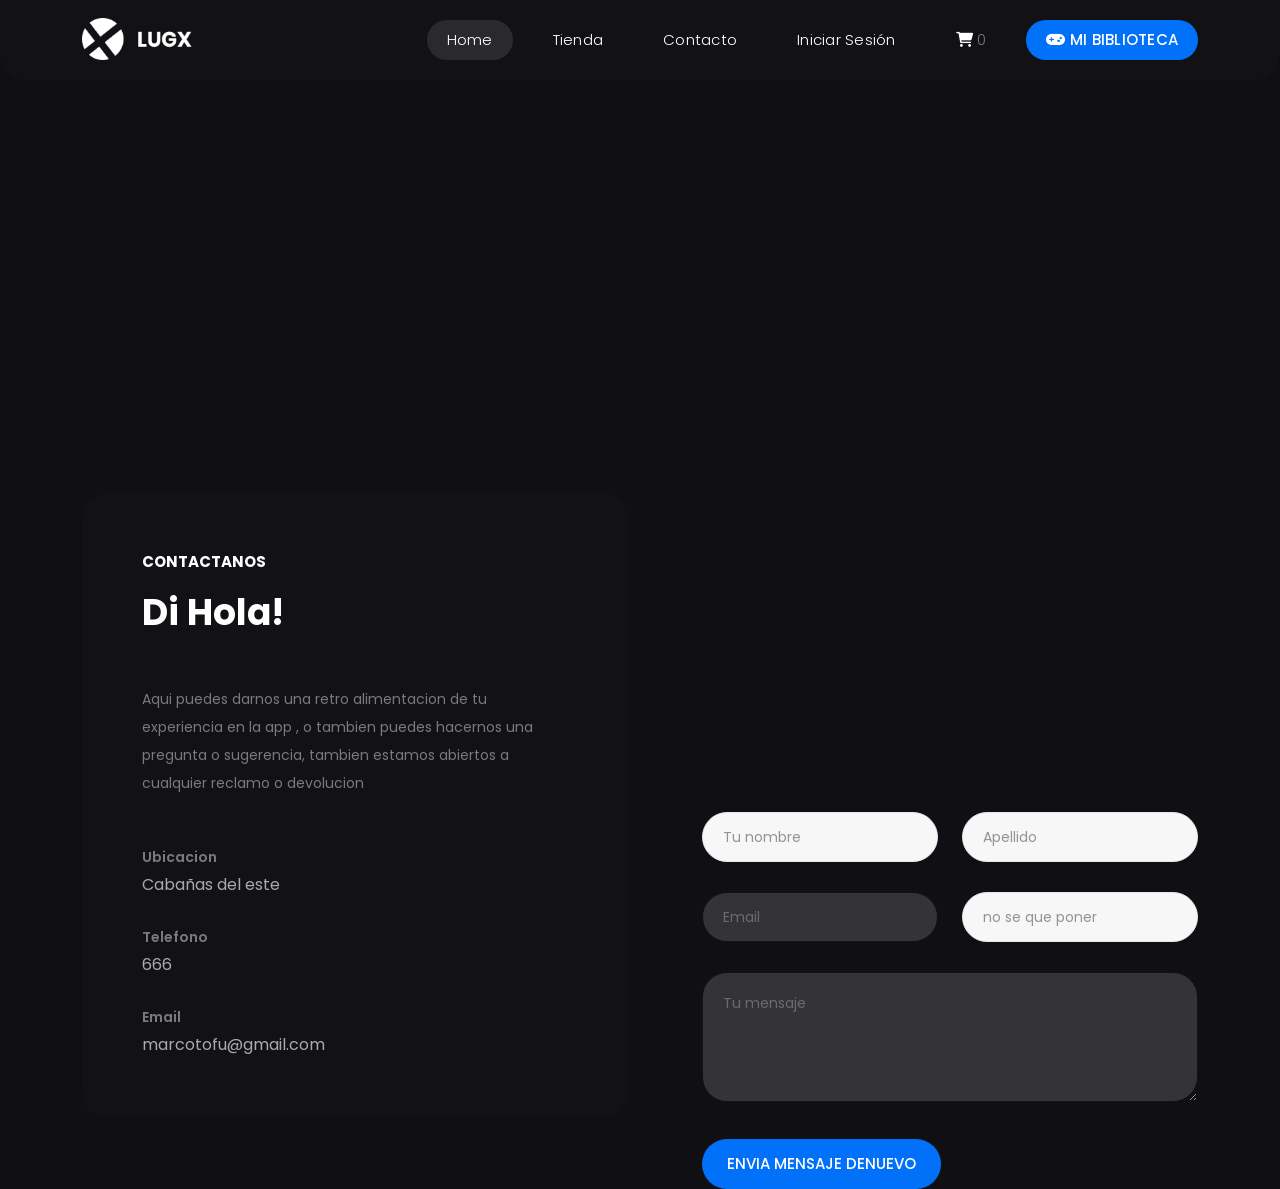
<file: contact.html>
<!DOCTYPE html>
<html lang="en">

<!DOCTYPE html>
<html lang="en">

<head>
  <meta charset="utf-8">
  <meta name="viewport" content="width=device-width, initial-scale=1, shrink-to-fit=no">
  <link href="https://fonts.googleapis.com/css2?family=Poppins:wght@100;200;300;400;500;600;700;800;900&display=swap" rel="stylesheet">

  <title>Lugx Gaming Template - Contact Page</title>

  <!-- Bootstrap core CSS -->
  <link href="vendor/bootstrap/css/bootstrap.min.css" rel="stylesheet">

  <!-- Additional CSS Files -->
  <link rel="stylesheet" href="assets/css/fontawesome.css">
  <link rel="stylesheet" href="assets/css/templatemo-lugx-gaming.css">
  <link rel="stylesheet" href="assets/css/owl.css">

  </head>

<body>

  <!-- ***** Preloader Start ***** -->
  <div id="js-preloader" class="js-preloader">
    <div class="preloader-inner">
      <span class="dot"></span>
      <div class="dots">
        <span></span>
        <span></span>
        <span></span>
      </div>
    </div>
  </div>
  <!-- ***** Preloader End ***** -->

  <!-- ***** Header Area Start ***** -->
  <header class="header-area header-sticky">
    <div class="container">
        <div class="row">
            <div class="col-12">
                <nav class="main-nav">
                    <!-- ***** Logo Start ***** -->
                    <a href="index.html" class="logo">
                        <img src="assets/images/logo.png" alt="" style="width: 158px;">
                    </a>
                    <!-- ***** Logo End ***** -->
                    <!-- ***** Menu Start ***** -->
                    <ul class="nav">
                      <li><a href="index.html" class="active">Home</a></li>
              <li><a href="shop.html">Tienda</a></li>
              
              <li><a href="contact.html">Contacto</a></li>
              <li><a href="login.html" id="auth-link">Iniciar Sesión</a></li>
              <li><a href="cart.html"><i class="fa fa-shopping-cart"></i> <span id="cart-count">0</span></a></li>
              <li><a href="library.html"><i class="fa fa-gamepad"></i> Mi Biblioteca</a></li>

                  </ul>   
                    <a class='menu-trigger'>
                        <span>Menu</span>
                    </a>
                    <!-- ***** Menu End ***** -->
                </nav>
            </div>
        </div>
    </div>
  </header>
  <!-- ***** Header Area End ***** -->

  <div class="page-heading header-text">
    <div class="container">
      <div class="row">
       
      </div>
    </div>
  </div>

  <div class="contact-page section">
    <div class="container">
      <div class="row">
        <div class="col-lg-6 align-self-center">
          <div class="left-text">
            <div class="section-heading">
              <h6>Contactanos</h6>
              <h2>Di Hola!</h2>
            </div>
            <p>Aqui puedes darnos una retro alimentacion de tu experiencia en la app , o tambien puedes hacernos una pregunta o sugerencia, tambien estamos abiertos a cualquier reclamo o devolucion</p> 
            <ul>
              <li><span>Ubicacion</span>Cabañas del este</li>
              <li><span>Telefono</span> 666</li>
              <li><span>Email</span> marcotofu@gmail.com</li>
            </ul>
          </div>
        </div>
        <div class="col-lg-6">
          <div class="right-content">
            <div class="row">
              <div class="col-lg-12">
                <div id="map">
                  <iframe src="https://www.google.com/maps/embed?pb=!1m18!1m12!1m3!1d12469.776493332698!2d-80.14036379941481!3d25.907788681148624!2m3!1f357.26927939317244!2f20.870722720054623!3f0!3m2!1i1024!2i768!4f35!3m3!1m2!1s0x88d9add4b4ac788f%3A0xe77469d09480fcdb!2sSunny%20Isles%20Beach!5e1!3m2!1sen!2sth!4v1642869952544!5m2!1sen!2sth" width="100%" height="325px" frameborder="0" style="border:0; border-radius: 23px;" allowfullscreen=""></iframe>
                </div>
              </div>
              <div class="col-lg-12">
                <form id="contact-form" action="" method="post">
                  <div class="row">
                    <div class="col-lg-6">
                      <fieldset>
                        <input type="name" name="name" id="name" placeholder="Tu nombre" autocomplete="on" required>
                      </fieldset>
                    </div>
                    <div class="col-lg-6">
                      <fieldset>
                        <input type="surname" name="surname" id="surname" placeholder="Apellido" autocomplete="on" required>
                      </fieldset>
                    </div>
                    <div class="col-lg-6">
                      <fieldset>
                        <input type="text" name="email" id="email" pattern="[^ @]*@[^ @]*" placeholder="Email" required="">
                      </fieldset>
                    </div>
                    <div class="col-lg-6">
                      <fieldset>
                        <input type="subject" name="subject" id="subject" placeholder="no se que poner" autocomplete="on" >
                      </fieldset>
                    </div>
                    <div class="col-lg-12">
                      <fieldset>
                        <textarea name="message" id="message" placeholder="Tu mensaje"></textarea>
                      </fieldset>
                    </div>
                    <div class="col-lg-12">
                      <fieldset>
                        <button type="submit" id="form-submit" class="orange-button">Envia mensaje denuevo</button>
                      </fieldset>
                    </div>
                  </div>
                </form>
              </div>
            </div>
          </div>
        </div>
      </div>
    </div>
  </div>  

 

  <!-- Scripts -->
  <!-- Bootstrap core JavaScript -->
  <script src="vendor/jquery/jquery.min.js"></script>
  <script src="vendor/bootstrap/js/bootstrap.min.js"></script>
  <script src="assets/js/isotope.min.js"></script>
  <script src="assets/js/owl-carousel.js"></script>
  <script src="assets/js/counter.js"></script>
  <script src="assets/js/custom.js"></script>

  </body>
</html>
</file>
<file: assets/css/templatemo-lugx-gaming.css>
/*

TemplateMo 589 lugx gaming

https://templatemo.com/tm-589-lugx-gaming

*/

/* ---------------------------------------------
Table of contents
------------------------------------------------
01. font & reset css
02. reset
03. global styles
04. header
05. banner
06. features
07. testimonials
08. contact
09. footer

--------------------------------------------- */
/* 
---------------------------------------------
font & reset css
--------------------------------------------- 
*/
@import url("https://fonts.googleapis.com/css2?family=Poppins:wght@100;200;300;400;500;600;700;800;900");
/* 
---------------------------------------------
reset
--------------------------------------------- 
*/
html,
body,
div,
span,
applet,
object,
iframe,
h1,
h2,
h3,
h4,
h5,
h6,
p,
blockquote,
div pre,
a,
abbr,
acronym,
address,
big,
cite,
code,
del,
dfn,
em,
font,
img,
ins,
kbd,
q,
s,
samp,
small,
strike,
strong,
sub,
sup,
tt,
var,
b,
u,
i,
center,
dl,
dt,
dd,
ol,
ul,
li,
figure,
header,
nav,
section,
article,
aside,
footer,
figcaption {
  margin: 0;
  padding: 0;
  border: 0;
  outline: 0;
}

.clearfix:after {
  content: ".";
  display: block;
  clear: both;
  visibility: hidden;
  line-height: 0;
  height: 0;
}

.clearfix {
  display: inline-block;
}

html[xmlns] .clearfix {
  display: block;
}

* html .clearfix {
  height: 1%;
}

ul,
li {
  padding: 0;
  margin: 0;
  list-style: none;
}

header,
nav,
section,
article,
aside,
footer,
hgroup {
  display: block;
}

* {
  box-sizing: border-box;
}

html,
body {
  font-family: "Poppins", sans-serif;
  -ms-text-size-adjust: 100%;
  -webkit-font-smoothing: antialiased;
  -moz-osx-font-smoothing: grayscale;
}

a {
  text-decoration: none !important;
}

h1,
h2,
h3,
h4,
h5,
h6 {
  color: #1e1e1e;
  margin-top: 0px;
  margin-bottom: 0px;
  font-weight: 700;
}

ul {
  margin-bottom: 0px;
}

p {
  font-size: 14px;
  line-height: 28px;
  color: #4a4a4a;
}

img {
  width: 100%;
  overflow: hidden;
}

/* 
---------------------------------------------
Global Styles
--------------------------------------------- 
*/
html,
body {
  font-family: "Poppins", sans-serif;
  background-color: #101014;
}

::selection {
  background: #0071f8;
  color: #fff;
}

::-moz-selection {
  background: #0071f8;
  color: #fff;
}

.section {
  margin-top: 120px;
  background-color: #121216;
}

.section-heading {
  margin-bottom: 70px;
}

.section-heading h2 {
  font-size: 36px;
  font-weight: 700;
  text-transform: capitalize;
  margin-top: 20px;
  line-height: 44px;
  color: #fff;
}

.section-heading h2 em {
  font-style: normal;
  color: #0071f8;
}

.section-heading h6 {
  color: #ee626b;
  font-size: 15px;
  text-transform: uppercase;
  font-weight: 700;
}

.main-button a {
  display: inline-block;
  background-color: #ee626b;
  text-transform: uppercase;
  color: #fff;
  font-size: 14px;
  font-weight: 600;
  height: 50px;
  line-height: 50px;
  padding: 0px 30px;
  border-radius: 25px;
  transition: all 0.3s;
}

.main-button a:hover {
  background-color: #0071f8;
  color: #fff;
}

/* 
---------------------------------------------
Pre-loader Style
--------------------------------------------- 
*/

.js-preloader {
  position: fixed;
  top: 0;
  left: 0;
  right: 0;
  bottom: 0;
  background-color: rgba(0, 0, 0, 0.99);
  display: -webkit-box;
  display: flex;
  -webkit-box-align: center;
  align-items: center;
  -webkit-box-pack: center;
  justify-content: center;
  opacity: 1;
  visibility: visible;
  z-index: 9999;
  -webkit-transition: opacity 0.25s ease;
  transition: opacity 0.25s ease;
}

.js-preloader.loaded {
  opacity: 0;
  visibility: hidden;
  pointer-events: none;
}

@-webkit-keyframes dot {
  50% {
    -webkit-transform: translateX(96px);
    transform: translateX(96px);
  }
}

@keyframes dot {
  50% {
    -webkit-transform: translateX(96px);
    transform: translateX(96px);
  }
}

@-webkit-keyframes dots {
  50% {
    -webkit-transform: translateX(-31px);
    transform: translateX(-31px);
  }
}

@keyframes dots {
  50% {
    -webkit-transform: translateX(-31px);
    transform: translateX(-31px);
  }
}

.preloader-inner {
  position: relative;
  width: 142px;
  height: 40px;
  background: transparent;
}

.preloader-inner .dot {
  position: absolute;
  width: 16px;
  height: 16px;
  top: 12px;
  left: 15px;
  background: #0071f8;
  border-radius: 50%;
  -webkit-transform: translateX(0);
  transform: translateX(0);
  -webkit-animation: dot 2.8s infinite;
  animation: dot 2.8s infinite;
}

.preloader-inner .dots {
  -webkit-transform: translateX(0);
  transform: translateX(0);
  margin-top: 12px;
  margin-left: 31px;
  -webkit-animation: dots 2.8s infinite;
  animation: dots 2.8s infinite;
}

.preloader-inner .dots span {
  display: block;
  float: left;
  width: 16px;
  height: 16px;
  margin-left: 16px;
  background: #0071f8;
  border-radius: 50%;
}

/* 
---------------------------------------------
Header Style
--------------------------------------------- 
*/

.background-header {
  background-color: #121216 !important; /* Cambiado de #0071f8 a #121216 */
  border-radius: 0px 0px 25px 25px;
  height: 80px !important;
  position: fixed !important;
  top: 0 !important;
  left: 0;
  right: 0;
  box-shadow: 0px 0px 10px rgba(0, 0, 0, 0.15) !important;
  -webkit-transition: all 0.5s ease 0s;
  -moz-transition: all 0.5s ease 0s;
  -o-transition: all 0.5s ease 0s;
  transition: all 0.5s ease 0s;
}

.background-header .logo img {
  max-width: 110px;
}

.header-area {
  position: absolute;
  background-color: #121216;
  top: 40px;
  left: 0;
  right: 0;
  z-index: 100;
  -webkit-transition: all 0.5s ease 0s;
  -moz-transition: all 0.5s ease 0s;
  -o-transition: all 0.5s ease 0s;
  transition: all 0.5s ease 0s;
}

.header-area .main-nav {
  background: transparent;
  display: flex;
}

.header-area .main-nav .logo {
  -webkit-transition: all 0.3s ease 0s;
  -moz-transition: all 0.3s ease 0s;
  -o-transition: all 0.3s ease 0s;
  transition: all 0.3s ease 0s;
  display: inline-block;
}

.header-area .main-nav .logo h1 {
  font-size: 36px;
  text-transform: uppercase;
  color: #fff;
  font-weight: 600;
  margin-right: 30px;
  padding-right: 30px;
  border-right: 1px solid rgba(250, 250, 250, 0.3);
}

.background-header .main-nav .logo {
  margin-top: 18px;
}

.header-area .main-nav ul.nav {
  border-radius: 0px 0px 25px 25px;
  flex-basis: 100%;
  margin-top: 10px;
  justify-content: right;
  -webkit-transition: all 0.3s ease 0s;
  -moz-transition: all 0.3s ease 0s;
  -o-transition: all 0.3s ease 0s;
  transition: all 0.3s ease 0s;
  position: relative;
  z-index: 999;
}

.header-area .main-nav .nav li:last-child {
  padding-right: 0px;
}

.header-area .main-nav .nav li {
  padding-left: 10px;
  padding-right: 10px;
  height: 40px;
  line-height: 40px;
}

.header-area .main-nav .nav li a {
  display: block;
  padding-left: 20px;
  padding-right: 20px;
  border-radius: 20px;
  font-weight: 300;
  font-size: 15px;
  height: 40px;
  line-height: 40px;
  text-transform: capitalize;
  color: #fff;
  -webkit-transition: all 0.4s ease 0s;
  -moz-transition: all 0.4s ease 0s;
  -o-transition: all 0.4s ease 0s;
  transition: all 0.4s ease 0s;
  border: transparent;
  letter-spacing: 0.25px;
}

.header-area .main-nav .nav li:last-child a {
  background-color: #0071f8;
  text-transform: uppercase;
  font-weight: 500;
}

.header-area .main-nav .nav li:last-child:hover a {
  background-color: #0071f8;
}

.header-area .main-nav .nav li:hover a {
  background-color: rgba(255, 255, 255, 0.1);
}

.header-area .main-nav .nav li a.active {
  color: #fff;
  background-color: rgba(255, 255, 255, 0.1);
}

.background-header .main-nav .nav li a.active {
  color: #fff;
  background-color: rgba(255, 255, 255, 0.1);
}

.header-area .main-nav .menu-trigger {
  cursor: pointer;
  position: absolute;
  top: 33px;
  width: 32px;
  height: 40px;
  text-indent: -9999em;
  z-index: 99;
  right: 20px;
  display: none;
}

.background-header .main-nav .menu-trigger {
  top: 22px;
}

.background-header .main-nav ul.nav {
  margin-top: 20px;
}

.header-area .main-nav .menu-trigger span,
.header-area .main-nav .menu-trigger span:before,
.header-area .main-nav .menu-trigger span:after {
  -moz-transition: all 0.4s;
  -o-transition: all 0.4s;
  -webkit-transition: all 0.4s;
  transition: all 0.4s;
  background-color: #fff;
  display: block;
  position: absolute;
  width: 30px;
  height: 2px;
  left: 0;
}

.header-area .main-nav .menu-trigger span:before,
.header-area .main-nav .menu-trigger span:after {
  -moz-transition: all 0.4s;
  -o-transition: all 0.4s;
  -webkit-transition: all 0.4s;
  transition: all 0.4s;
  background-color: #fff;
  display: block;
  position: absolute;
  width: 30px;
  height: 2px;
  left: 0;
  width: 75%;
}

.header-area .main-nav .menu-trigger span:before,
.header-area .main-nav .menu-trigger span:after {
  content: "";
}

.header-area .main-nav .menu-trigger span {
  top: 16px;
}

.header-area .main-nav .menu-trigger span:before {
  -moz-transform-origin: 33% 100%;
  -ms-transform-origin: 33% 100%;
  -webkit-transform-origin: 33% 100%;
  transform-origin: 33% 100%;
  top: -10px;
  z-index: 10;
}

.header-area .main-nav .menu-trigger span:after {
  -moz-transform-origin: 33% 0;
  -ms-transform-origin: 33% 0;
  -webkit-transform-origin: 33% 0;
  transform-origin: 33% 0;
  top: 10px;
}

.header-area .main-nav .menu-trigger.active span,
.header-area .main-nav .menu-trigger.active span:before,
.header-area .main-nav .menu-trigger.active span:after {
  background-color: transparent;
  width: 100%;
}

.header-area .main-nav .menu-trigger.active span:before {
  -moz-transform: translateY(6px) translateX(1px) rotate(45deg);
  -ms-transform: translateY(6px) translateX(1px) rotate(45deg);
  -webkit-transform: translateY(6px) translateX(1px) rotate(45deg);
  transform: translateY(6px) translateX(1px) rotate(45deg);
  background-color: #fff;
}

.background-header .main-nav .menu-trigger.active span:before {
  background-color: #fff;
}

.header-area .main-nav .menu-trigger.active span:after {
  -moz-transform: translateY(-6px) translateX(1px) rotate(-45deg);
  -ms-transform: translateY(-6px) translateX(1px) rotate(-45deg);
  -webkit-transform: translateY(-6px) translateX(1px) rotate(-45deg);
  transform: translateY(-6px) translateX(1px) rotate(-45deg);
  background-color: #fff;
}

.background-header .main-nav .menu-trigger.active span:after {
  background-color: #fff;
}

.header-area.header-sticky .nav li a.active {
  color: #fff;
}

.visible {
  display: inline !important;
}

@media (max-width: 1200px) {
  .header-area .main-nav .nav li {
    padding-left: 5px;
    padding-right: 5px;
  }
}

@media (max-width: 767px) {
  .background-header .main-nav {
    box-shadow: 0px 0px 15px rgba(0, 0, 0, 0.15);
    border-radius: 0px 0px 25px 25px;
    width: 100%;
  }
  .background-header .main-nav .nav,
  .header-area .main-nav .nav {
    background-color: #fff;
  }
  .background-header .main-nav .nav li a,
  .header-area .main-nav .nav li a {
    line-height: 50px;
    height: 50px;
    font-weight: 400;
    color: #1e1e1e;
    background-color: #fff;
    border-radius: 0px 0px 25px 25px;
  }
  .background-header .main-nav .nav li,
  .header-area .main-nav .nav li {
    border-top: 1px solid #ddd;
    background-color: #f1f0fe;
    height: 50px;
    border-radius: 0px 0px 25px 25px;
  }
  .background-header .main-nav .nav li:last-child,
  .header-area .main-nav .nav li:last-child {
    border-radius: 0px 0px 25px 25px;
  }
  .header-area .main-nav .nav {
    height: auto;
    flex-basis: 100%;
  }
  .header-area .main-nav .logo {
    position: absolute;
    left: 30px;
    top: 0px;
  }
  .background-header .main-nav .logo {
    top: 0px;
  }
  .background-header .main-nav .border-button {
    top: 0px !important;
  }
  .header-area .main-nav .border-button {
    position: absolute;
    top: 15px;
    right: 70px;
  }
  .header-area.header-sticky .nav li a:hover,
  .header-area.header-sticky .nav li a.active {
    color: #ee626b !important;
    opacity: 1;
  }
  .header-area.header-sticky .nav li.search-icon a {
    width: 100%;
  }
  .header-area .nav li:last-child a {
    background-color: transparent !important;
    font-weight: 300 !important;
    text-transform: capitalize !important;
  }
  .header-area {
    background-color: transparent;
    padding: 0px 15px;
    height: 80px;
    box-shadow: none;
    text-align: center;
  }
  .header-area .container {
    padding: 0px;
  }
  .header-area .logo {
    margin-left: 0px;
    margin-top: 30px;
  }
  .header-area .menu-trigger {
    display: block !important;
  }
  .header-area .main-nav {
    overflow: hidden;
  }
  .header-area .main-nav .nav {
    float: none;
    width: 100%;
    display: none;
    -webkit-transition: all 0s ease 0s;
    -moz-transition: all 0s ease 0s;
    -o-transition: all 0s ease 0s;
    transition: all 0s ease 0s;
    margin-left: 0px;
  }
  .header-area .main-nav .nav li:first-child {
    border-top: 1px solid #eee;
  }
  .header-area.header-sticky .nav {
    margin-top: 100px !important;
  }
  .background-header.header-sticky .nav {
    margin-top: 80px !important;
  }
  .header-area .main-nav .nav li {
    width: 100%;
    background: #fff;
    padding-left: 0px !important;
    padding-right: 0px !important;
  }
}

/* 
---------------------------------------------
Banner Style
--------------------------------------------- 
*/

.main-banner {
  background-color: #101014;
  border-radius: 0px 0px 150px 150px;
  background-position: center bottom;
  background-repeat: no-repeat;
  background-size: cover;
  padding: 225px 0px;
}

.main-banner .caption h6 {
  font-size: 20px;
  text-transform: uppercase;
  color: #fff;
  font-weight: 500;
  letter-spacing: 0.5px;
}

.main-banner .caption h2 {
  font-size: 48px;
  color: #fff;
  margin-top: 20px;
  position: relative;
  padding-bottom: 5px;
  margin-bottom: 40px;
}

.main-banner .caption p {
  color: #fff;
  margin-bottom: 70px;
}

.main-banner .caption form {
  position: relative;
  max-width: 450px;
}

.main-banner .caption form input {
  max-width: 450px;
  width: 100%;
  height: 50px;
  outline: none;
  border-radius: 25px;
  background-color: #fff;
  border: none;
  padding: 0px 25px;
  font-size: 14px;
  color: #7a7a7a;
}

.main-banner .caption form button {
  display: inline-block;
  height: 50px;
  line-height: 50px;
  background-color: #0071f8;
  color: #fff;
  font-size: 15px;
  text-transform: uppercase;
  font-weight: 500;
  padding: 0px 25px;
  border: none;
  border-radius: 25px;
  position: absolute;
  right: 0;
  top: 0;
  transition: all 0.3s;
}

.main-banner .caption form button:hover {
  background-color: #0071f8;
}

.main-banner .right-image {
  position: relative;
}

.main-banner .right-image img {
  border-radius: 25px;
}

.main-banner .right-image span.price {
  position: absolute;
  right: 20px;
  top: 20px;
  border-radius: 25px;
  background-color: #008af8;
  font-size: 22px;
  text-transform: uppercase;
  font-weight: 700;
  color: #fff;
  padding: 4px 15px;
}

.main-banner .right-image span.offer {
  position: absolute;
  left: -25px;
  bottom: -25px;
  border-radius: 50%;
  background-color: #ee626b;
  font-size: 28px;
  text-transform: uppercase;
  font-weight: 700;
  color: #fff;
  display: inline-block;
  width: 100px;
  height: 100px;
  text-align: center;
  line-height: 100px;
}

/* 
---------------------------------------------
Services Style
--------------------------------------------- 
*/

.features {
  margin-top: -80px;
  background-color: #101014;
}

.features .item {
  padding: 35px;
  box-shadow: 0px 0px 15px rgba(0, 0, 0, 0.15);
  border-radius: 25px;
  background-color: #121216;
  text-align: center;
}

.features .item h4 {
  font-size: 17px;
  margin-top: 25px;
  text-transform: uppercase;
  color: #fff;
}

.features .item .image {
  width: 90px;
  height: 90px;
  display: inline-block;
  text-align: center;
  line-height: 90px;
  background-color: #0071f8;
  border-radius: 50%;
  transition: all 0.3s;
}

.features .item:hover .image {
  background-color: #ee626b;
}

/* 
---------------------------------------------
Trending Style
--------------------------------------------- 
*/

.trending .main-button {
  margin-top: 32px;
  text-align: right;
}

.trending .item {
  background-color: #121216;
  position: relative;
  overflow: hidden;
  border-radius: 25px;
  margin-bottom: 30px;
}

.trending .item .thumb {
  position: relative;
  border-radius: 25px;
  overflow: hidden;
}

.trending .item span.price em {
  font-style: normal;
  font-weight: 400;
  font-size: 14px;
  text-decoration: line-through;
  display: block;
  color: #fff;
}

.trending .item span.price {
  text-align: right;
  position: absolute;
  right: 20px;
  top: 20px;
  border-radius: 10px;
  background-color: #008af8;
  font-size: 17px;
  text-transform: uppercase;
  font-weight: 600;
  color: #fff;
  padding: 8px 15px 6px 15px;
}

.trending .item .down-content {
  background-color: #232327;
  padding: 25px;
}

.trending .item .down-content span.category {
  font-size: 14px;
  color: #7a7a7a;
  margin-bottom: 5px;
  display: inline-block;
}

trending .item .down-content h4 {
  font-size: 17px;
  font-weight: 600;
  transition: all 0.3s;
  color: #fff;
}

.trending .item .down-content a {
  position: absolute;
  display: inline-block;
  text-align: center;
  line-height: 40px;
  width: 40px;
  height: 40px;
  background-color: #ee626b;
  color: #fff;
  border-radius: 50%;
  right: 25px;
  bottom: 25px;
  transition: all 0.3s;
}

.trending .item:hover .down-content h4 {
  color: #0071f8;
}

.trending .item:hover .down-content a {
  background-color: #0071f8;
}

/* 
---------------------------------------------
Most Played Style
--------------------------------------------- 
*/

.most-played {
  background-color: #121216;
  padding: 100px 0px;
  border-radius: 150px;
}

.most-played .main-button {
  margin-top: 32px;
  text-align: right;
}

.most-played .item {
  background-color: #121216;
  position: relative;
  border-radius: 25px;
  text-align: center;
  margin-bottom: 40px;
}

.trending .item {
  background-color: #eeeeee;
  position: relative;
  overflow: hidden;
  border-radius: 25px;
  margin-bottom: 30px;
}

.most-played .item .thumb {
  position: relative;
  border-radius: 25px;
  overflow: hidden;
}

.most-played .item .down-content {
  padding: 20px 15px 40px 15px;
}

.trending .item .down-content {
  padding: 25px;
}

.most-played .item .down-content span.category {
  font-size: 14px;
  color: #7a7a7a;
  margin-bottom: 5px;
  display: inline-block;
}

.most-played .item .down-content h4 {
  font-size: 17px;
  font-weight: 600;
  transition: all 0.3s;
  color: #fff;
}

.most-played .item .down-content a {
  position: absolute;
  display: inline-block;
  text-align: center;
  line-height: 40px;
  height: 40px;
  padding: 0px 15px;
  background-color: #0071f8;
  color: #fff;
  border-radius: 20px;
  font-size: 15px;
  text-transform: uppercase;
  font-weight: 600;
  left: 50%;
  transform: translateX(-50%);
  bottom: -20px;
  transition: all 0.3s;
}

.most-played .item:hover .down-content h4 {
  color: #0071f8;
}

.most-played .item:hover .down-content a {
  background-color: #0071f8;
}

/* 
---------------------------------------------
Categories Style
--------------------------------------------- 
*/

.categories .main-button {
  margin-top: 30px;
}

.categories .item {
  background-color: #121216;
  position: relative;
  border-radius: 25px;
  text-align: center;
  margin-bottom: 30px;
}

.categories .item .thumb {
  position: relative;
  border-radius: 25px;
  overflow: hidden;
}

.categories .item h4 {
  font-size: 17px;
  font-weight: 600;
  color: #fff;
  padding: 22px;
  margin-bottom: 0px;
}

/* 
---------------------------------------------
CTA Style
--------------------------------------------- 
*/

.cta {
  position: relative;
}

.cta::after {
  background-image: url(../images/cta-bg.jpg);
  max-width: 550px;
  max-height: 510px;
  width: 100%;
  height: 100%;
  position: absolute;
  content: "";
  border-radius: 25px;
  left: 50%;
  transform: translateX(-275px);
  top: 0;
  z-index: -1;
}

.cta .shop {
  margin-top: 80px;
  background-color: #121216;
  border-radius: 25px;
  padding: 80px;
}

.cta .shop .section-heading {
  margin-right: 30px;
  margin-bottom: 50px;
}

.cta .shop p {
  font-weight: 600;
  font-size: 16px;
}

.cta .shop .main-button {
  margin-top: 50px;
}

.cta .subscribe {
  background-color: #121216;
  border-radius: 25px;
  padding: 80px 60px;
}

.cta .subscribe .section-heading {
  margin-bottom: 50px;
}

.cta .subscribe form {
  position: relative;
  max-width: 100%;
}

.cta .subscribe form input {
  max-width: 100%;
  width: 100%;
  height: 50px;
  outline: none;
  border-radius: 25px;
  background-color: #fff;
  border: none;
  padding: 0px 25px;
  font-size: 14px;
  color: #7a7a7a;
}

.cta .subscribe form button {
  display: inline-block;
  height: 50px;
  line-height: 50px;
  background-color: #ee626b;
  color: #fff;
  font-size: 15px;
  text-transform: uppercase;
  font-weight: 500;
  padding: 0px 25px;
  border: none;
  border-radius: 25px;
  position: absolute;
  right: 0;
  top: 0;
  transition: all 0.3s;
}

.cta .subscribe form button:hover {
  background-color: #0071f8;
}

/* 
---------------------------------------------
Footer Style
--------------------------------------------- 
*/

footer {
  margin-top: 150px;
  background-color: #0071f8;
  background-repeat: no-repeat;
  background-size: cover;
  background-image: url(../images/footer-bg.jpg);
  min-height: 150px;
  border-radius: 150px 150px 0px 0px;
}

footer p {
  text-align: center;
  line-height: 90px;
  color: #fff;
  font-size: 16px;
  font-weight: 400;
}

footer p a {
  color: #fff;
  transition: all 0.3s;
  position: relative;
  z-index: 3;
}

footer p a:hover {
  opacity: 0.75;
}

/* 
---------------------------------------------
Page Header Style
--------------------------------------------- 
*/

.page-heading {
  border-radius: 0px 0px 150px 150px;
  background-position: center bottom;
  background-repeat: no-repeat;
  background-size: cover;
  padding: 200px 0px 100px 0px;
  text-align: center;
  background-color: #101014;
}

.page-heading span {
  display: inline-block;
  font-size: 16px;
  color: #fff;
}

.page-heading span a {
  color: #fff;
}

.page-heading h3 {
  font-size: 48px;
  text-transform: uppercase;
  color: #fff;
  margin-top: 20px;
  position: relative;
  margin-bottom: 20px;
}

/* 
---------------------------------------------
Shop Page Style
--------------------------------------------- 
*/

.trending ul.trending-filter {
  list-style: none;
  text-align: center;
  margin-bottom: 70px;
}

.trending ul.trending-filter li {
  display: inline-block;
  margin: 5px 8px;
}

.trending ul.trending-filter li a {
  display: inline-block;
  text-align: center;
  font-size: 15px;
  text-transform: uppercase;
  font-weight: 600;
  color: #fff;
  background-color: #121216;
  padding: 8px 20px;
  border-radius: 25px;
  transition: all 0.3s;
}

.trending ul.trending-filter li a.is_active {
  background-color: #ee626b;
  color: #fff;
}

.trending ul.trending-filter li a.is_active:hover {
  color: #fff;
}

.trending ul.trending-filter li a:hover {
  color: #ee626b;
}

.trending-box .item {
  background-color: #121216;
  position: relative;
  overflow: hidden;
  border-radius: 25px;
  margin-bottom: 30px;
}

.trending-box .item .thumb {
  position: relative;
  border-radius: 25px;
  overflow: hidden;
}

.trending-box .item span.price em {
  font-style: normal;
  font-weight: 400;
  font-size: 14px;
  text-decoration: line-through;
  display: block;
}

.trending-box .item span.price {
  text-align: right;
  position: absolute;
  right: 20px;
  top: 20px;
  border-radius: 10px;
  background-color: #008af8;
  font-size: 17px;
  text-transform: uppercase;
  font-weight: 600;
  color: #fff;
  padding: 8px 15px 6px 15px;
}

.trending-box .item .down-content {
  padding: 25px;
}

.trending-box .item .down-content span.category {
  font-size: 14px;
  color: #7a7a7a;
  margin-bottom: 5px;
  display: inline-block;
}

.trending-box .item .down-content h4 {
  font-size: 17px;
  font-weight: 600;
  transition: all 0.3s;
  color: #fff;
}

.trending-box .item .down-content a {
  position: absolute;
  display: inline-block;
  text-align: center;
  line-height: 40px;
  width: 40px;
  height: 40px;
  background-color: #ee626b;
  color: #fff;
  border-radius: 50%;
  right: 25px;
  bottom: 25px;
  transition: all 0.3s;
}

.trending-box .item:hover .down-content h4 {
  color: #0071f8;
}

.trending-box .item:hover .down-content a {
  background-color: #0071f8;
}

.trending ul.pagination {
  margin-top: 50px;
  text-align: center;
  width: 100%;
  display: inline-block;
}

.trending ul.pagination li {
  display: inline-block;
  margin: 0px 5px;
}

.trending ul.pagination li a {
  display: inline-block;
  width: 40px;
  height: 40px;
  line-height: 40px;
  text-align: center;
  background-color: #eee;
  color: #1e1e1e;
  font-size: 15px;
  font-weight: 600;
  border-radius: 50%;
  transition: all 0.3s;
}

.trending ul.pagination li a:hover,
.trending ul.pagination li a.is_active {
  background-color: #0071f8;
  color: #fff;
}

/* 
---------------------------------------------
Single Page Style
--------------------------------------------- 
*/

.single-product .sep {
  width: 100%;
  height: 1px;
  background-color: #eee;
  margin: 80px 0px;
}

.single-product .left-image {
  margin-right: 80px;
}

.single-product .left-image img {
  border-radius: 25px;
}

.single-product h4 {
  font-size: 27px;
  margin-bottom: 20px;
}

.single-product span.price {
  font-size: 27px;
  font-weight: 700;
}

.single-product span.price em {
  font-style: normal;
  color: #c8c8c8;
  font-size: 17px;
  text-decoration: line-through;
  font-weight: 500;
  margin-right: 5px;
}

.single-product p {
  margin-top: 50px;
  margin-bottom: 60px;
}

.single-product form input {
  width: 80px;
  height: 50px;
  background-color: #f7f7f7;
  border: 1px solid #e7e7e7;
  border-radius: 25px;
  text-align: center;
  float: left;
  margin-right: 15px;
}

.single-product form {
  display: inline;
}

.single-product form button {
  display: inline-block;
  height: 50px;
  line-height: 50px;
  background-color: #ee626b;
  color: #fff;
  font-size: 15px;
  text-transform: uppercase;
  font-weight: 500;
  padding: 0px 25px;
  border: none;
  border-radius: 25px;
  transition: all 0.3s;
}

.single-product form button i {
  margin-right: 5px;
}

.single-product form button:hover {
  background-color: #0071f8;
}

.single-product ul {
  margin-top: 60px;
}

.single-product ul li {
  display: block;
  margin: 20px 0px;
  font-size: 14px;
  color: #0071f8;
}

.single-product ul li:last-child {
  margin-bottom: 0px;
}

.single-product ul li span {
  width: 120px;
  display: inline-block;
  color: #aaa;
}

.tabs-content {
  background-color: #121216;
  border-radius: 25px;
  padding: 60px;
  transition: all 0.3s;
}

.tabs-content .nav-link {
  border: none;
  border-radius: 0px;
  background-color: transparent !important;
  font-size: 20px;
  font-weight: 600;
  color: #fff !important;
  padding: 0px;
}

.tabs-content ul.nav-tabs {
  border-bottom: none;
}

.tabs-content ul.nav-tabs li {
  border-right: 1px solid #d7d7d7;
  margin-right: 30px;
  padding-right: 30px;
}

.tabs-content ul.nav-tabs li:last-child {
  border-right: none;
  margin-right: 0px;
  padding-right: 0px;
}

.tabs-content .nav-tabs .nav-link.active {
  color: #0071f8;
}

.tabs-content .tab-content {
  margin-top: 30px;
}

.tabs-content p {
  color: #fff;
}

.related-games .main-button {
  text-align: right;
  margin-top: 32px;
}

/* 
---------------------------------------------
Contact PAge Style
--------------------------------------------- 
*/

.contact-page .left-text {
  background-color: #121216;
  border-radius: 25px;
  padding: 60px;
}

.contact-page .left-text .section-heading {
  margin-bottom: 50px;
}

.contact-page .left-text p {
  margin-bottom: 50px;
}

.contact-page .left-text ul li {
  display: block;
  font-size: 16px;
  color: #aaaaaa;
  font-size: 300;
  margin-bottom: 30px;
}

.contact-page .left-text ul li:last-child {
  margin-bottom: 0px;
}

.contact-page .left-text ul li span {
  display: block;
  font-size: 14px;
  font-weight: 600;
  color: #4a4a4a;
  margin-bottom: 5px;
}

.contact-page .right-content {
  margin-left: 50px;
}

.contact-page .right-content #map {
  margin-bottom: 60px;
}

.contact-page .right-content form input {
  width: 100%;
  height: 50px;
  border-radius: 25px;
  padding: 0px 20px;
  background-color: #f7f7f7;
  border: 1px solid #e7e7e7;
  font-size: 14px;
  color: #4a4a4a;
  margin-bottom: 30px;
}

.contact-page .right-content form textarea {
  width: 100%;
  height: 130px;
  border-radius: 25px;
  padding: 20px 20px;
  background-color: #f7f7f7;
  border: 1px solid #e7e7e7;
  font-size: 14px;
  color: #4a4a4a;
  margin-bottom: 30px;
}

.contact-page .right-content form button {
  display: inline-block;
  height: 50px;
  line-height: 50px;
  background-color: #ee626b;
  color: #fff;
  font-size: 15px;
  text-transform: uppercase;
  font-weight: 500;
  padding: 0px 25px;
  border: none;
  border-radius: 25px;
  transition: all 0.3s;
}

.contact-page .right-content form button:hover {
  background-color: #0071f8;
}

/* 
---------------------------------------------
Responsive Style
--------------------------------------------- 
*/

body {
  overflow-x: hidden;
}

@media (max-width: 767px) {
  .header-area {
    top: 0;
  }
  .main-banner .right-image span.offer {
    left: 20px;
    bottom: 20px;
  }
  .cta .subscribe form button {
    position: relative;
    width: 100%;
    margin-top: 15px;
  }
}

@media (max-width: 992px) {
  .header-area .main-nav .logo img {
    max-width: 110px;
  }
  .header-area .main-nav .nav li a {
    padding-left: 10px;
    padding-right: 10px;
  }
  .header-area .main-nav ul.nav {
    margin-top: 0px;
  }
  .background-header .main-nav ul.nav {
    margin-top: 20px;
  }
  .main-banner .caption {
    margin-bottom: 45px;
    text-align: center;
  }
  .main-banner .caption form,
  .main-banner .caption form input {
    max-width: 100%;
  }
  .features .item {
    margin-bottom: 30px;
  }
  .trending .main-button,
  .cta::after,
  .most-played .main-button,
  .related-games .main-button {
    display: none;
  }
  .most-played .section-heading {
    text-align: center;
  }
  .cta .shop {
    padding: 30px;
    margin-bottom: 30px;
  }
  .cta .subscribe {
    padding: 30px;
  }
  .cta .shop .section-heading {
    margin-right: 0px;
  }
  .trending ul.trending-filter li a {
    font-size: 13px;
    padding: 8px 10px;
  }
  .trending ul.trending-filter li {
    margin: 5px 2px;
  }
  .single-product .left-image {
    margin-right: 0px;
    margin-bottom: 45px;
  }
  .tabs-content .nav-link {
    font-size: 16px;
  }
  .tabs-content ul.nav-tabs li {
    margin-right: 15px;
    padding-right: 15px;
  }
  .page-heading {
    padding: 140px 0px 100px 0px;
  }
  .contact-page .right-content {
    margin-left: 0px;
    margin-top: 45px;
  }
}

/* Colores base */
:root {
  --primary-black: #101014;
  --secondary-black: #121216;
  --epic-gray: #343437;
  --epic-blue: #0071f8;
  --white: #ffffff;
}

/* Fondos principales */
body,
html {
  background-color: var(--primary-black);
}

/* Header y navegación */
.header-area,
.background-header {
  background-color: var(--secondary-black) !important;
}

/* Botones */
.main-button a {
  background-color: var(--epic-gray);
}

.main-button a:hover {
  background-color: var(--epic-blue);
}

/* Tarjetas de juegos */
.trending .item,
.most-played .item,
.features .item,
.categories .item {
  background-color: var(--secondary-black);
}

/* Inputs y campos de búsqueda */
input[type="text"],
input[type="email"],
input[type="password"],
textarea,
select {
  background-color: var(--epic-gray) !important;
  color: var(--white) !important;
  border: 1px solid var(--secondary-black) !important;
}

/* Botones principales */
.download-button,
.checkout-btn,
form button[type="submit"] {
  background-color: var(--epic-blue) !important;
}

/* Botones secundarios */
.add-to-cart-btn,
.pagination a,
.trending-filter a {
  background-color: var(--epic-gray) !important;
}

/* Modal y ventanas emergentes */
.modal-content,
.tabs-content {
  background-color: var(--secondary-black) !important;
}

/* Textos */
h1,
h2,
h3,
h4,
h5,
h6 {
  color: var(--white) !important;
}

p,
span,
.category {
  color: #7a7a7a !important;
}

/* Enlaces y elementos interactivos */
a:not(.btn):hover {
  color: var(--epic-blue) !important;
}

/* Elementos destacados */

/* Secciones */
.section,
.most-played,
.features,
.categories {
  background-color: var(--primary-black);
}

/* Footer */
footer {
  background-color: var(--secondary-black);
}

/* Formularios */
.form-control {
  background-color: var(--epic-gray);
  border-color: var(--secondary-black);
  color: var(--white);
}

/* Labels de formularios */
label,
.form-group label,
.modal-body label,
.tabs-content label {
  color: var(--white) !important;
  font-weight: 500;
  margin-bottom: 8px;
}

/* Texto dentro de los inputs */
input::placeholder,
textarea::placeholder {
  color: #7a7a7a !important;
  opacity: 0.8;
}

/* Menú móvil */
@media (max-width: 767px) {
  .header-area .main-nav .nav {
    background-color: var(--secondary-black);
  }

  .header-area .main-nav .nav li {
    background-color: var(--epic-gray);
  }
}

/* Estilo para nombres de productos */
.product-name {
  white-space: nowrap;
  overflow: hidden;
  text-overflow: ellipsis;
  display: block;
  max-width: 100%; /* Ajusta según el diseño */
}
</file>
